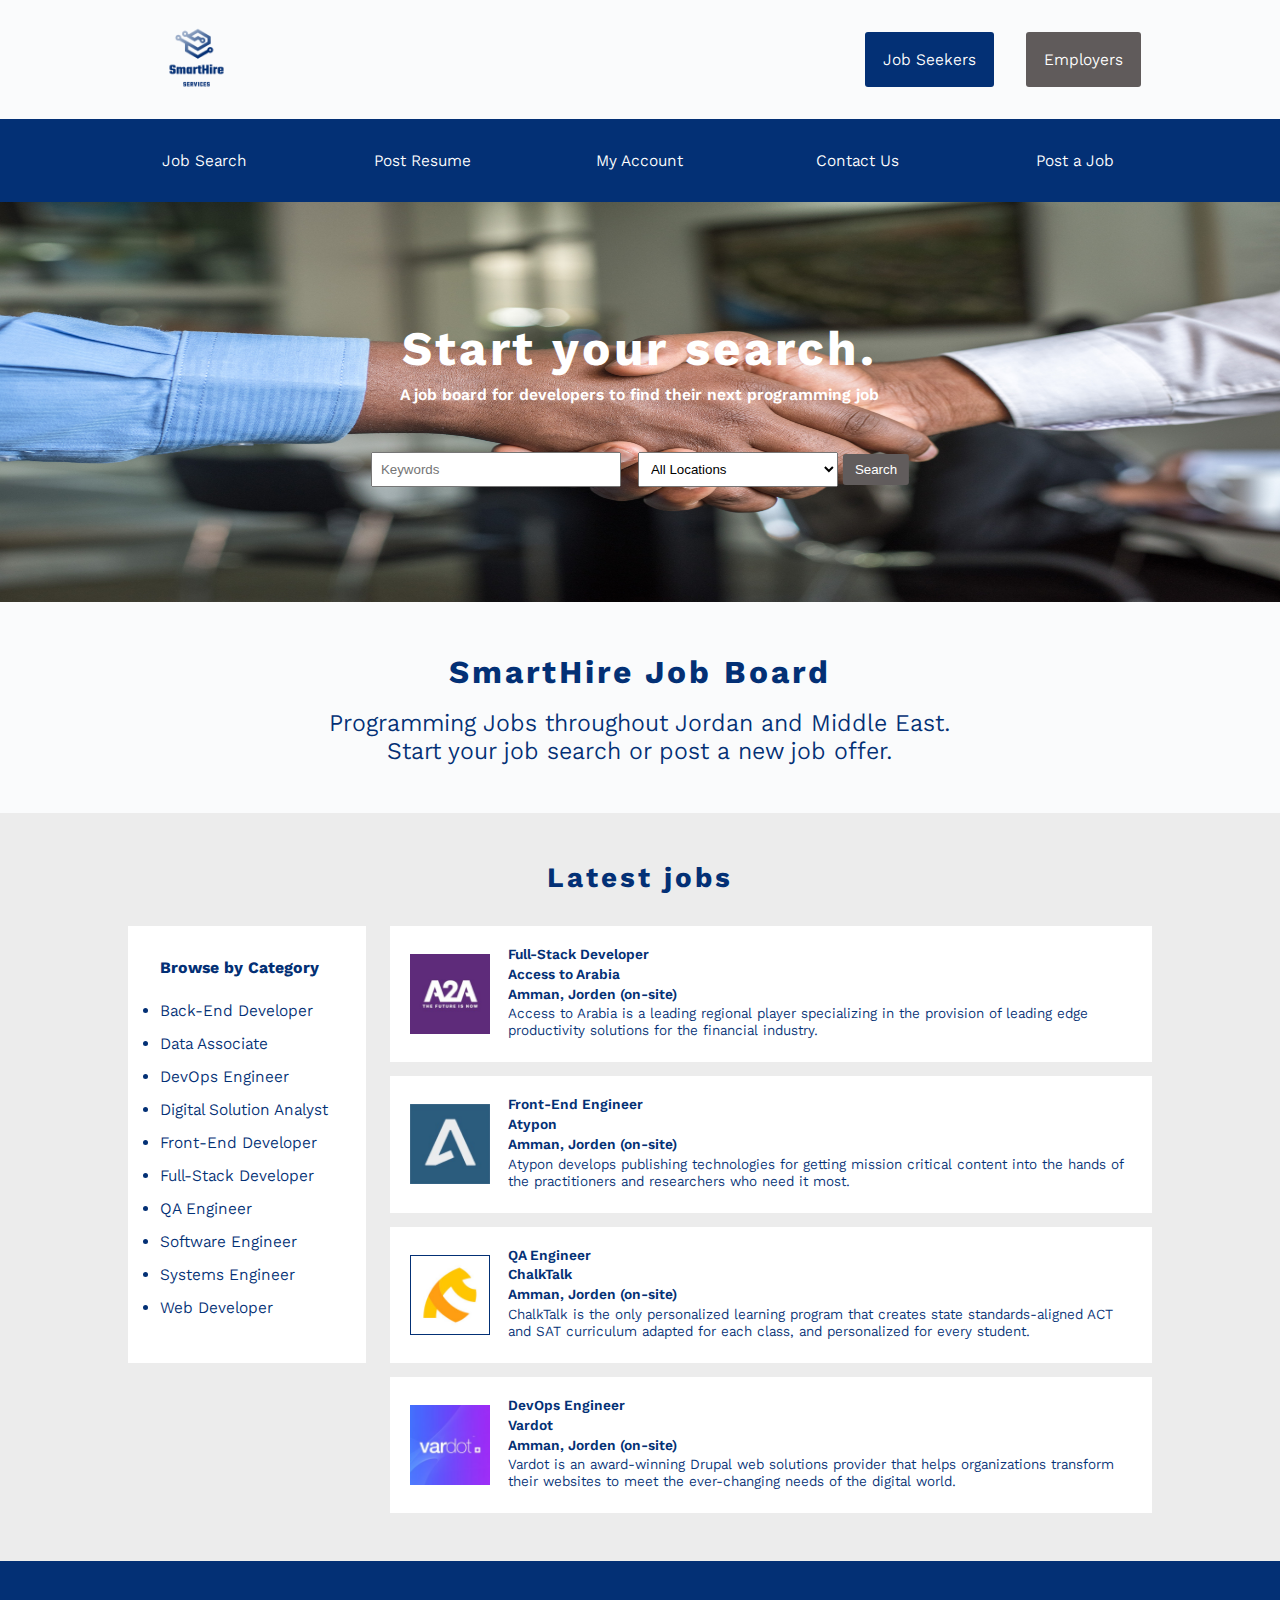
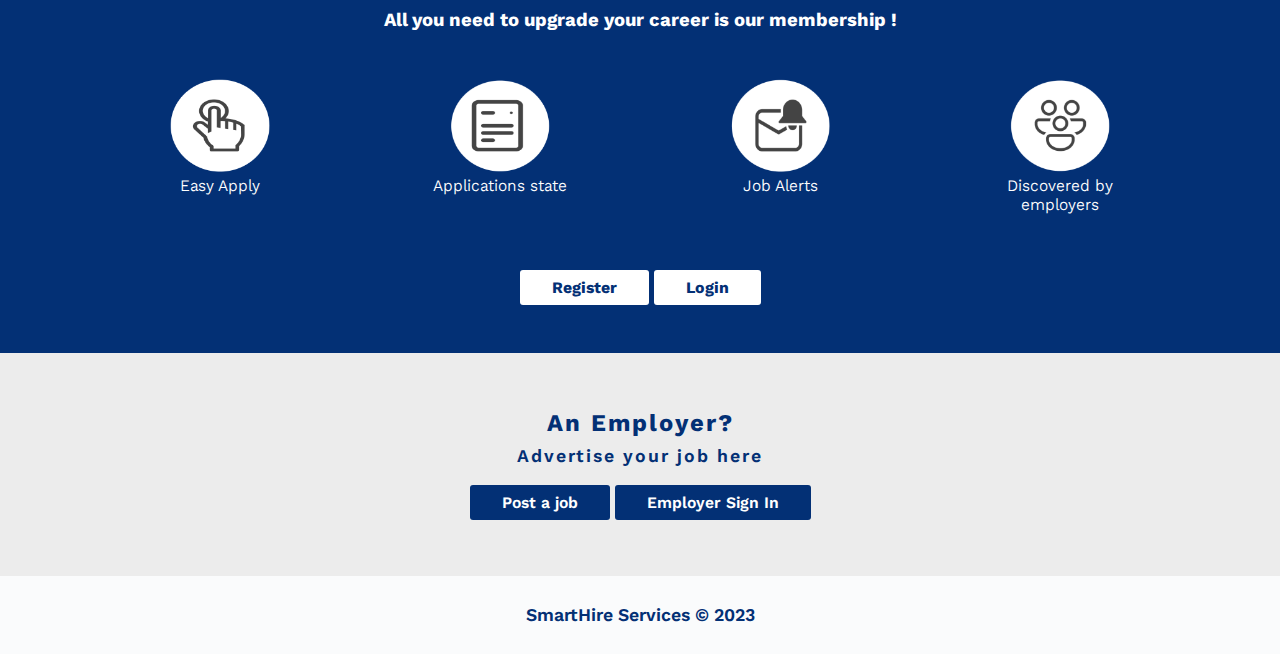
<file: index.html>
<!DOCTYPE html>
<html lang="en">
  <head>
    <meta charset="UTF-8" />
    <meta http-equiv="X-UA-Compatible" content="IE=edge" />
    <meta name="viewport" content="width=device-width, initial-scale=1.0" />
    <link href="./styles/style.css" rel="stylesheet" />
    <title>SmartHire Services</title>
  </head>
  <body>
    <header>
      <div class="row1">
        <div class="headerImg">
          <a href="./index.html">
            <img
              src="./assets/images/logo.png"
              alt="SmartHire Services Logo"
              class="logo"
          /></a>
        </div>
        <div class="headerbtnS">
          <a href="#">Job Seekers</a>
        </div>
        <div class="headerbtnP">
          <a href="#">Employers</a>
        </div>
      </div>
      <nav class="row2">
        <div class="nav1"><a href="#">Job Search</a></div>
        <div class="nav2"><a href="./post.html">Post Resume</a></div>
        <div class="nav3"><a href="#">My Account </a></div>
        <div class="nav4"><a href="#">Contact Us</a></div>
        <div class="nav5"><a href="#">Post a Job</a></div>
      </nav>
    </header>
    <main>
      <section class="hero">
        <div class="container">
          <img src="./assets/images/hero.jpg" alt="hands shaking" />
          <div class="centered">
            <h1 id="userName">Start your search.</h1>
            <p>A job board for developers to find their next programming job</p>
            <form>
              <input
                type="text"
                id="search"
                name="search"
                placeholder="Keywords"
                class="search"
              />
              <select id="cities" name="cities" onchange="alertFunction()">
                <option value="" disabled selected>All Locations</option>
                <option value="amman">Amman</option>
                <option value="zarqa">Zarqa</option>
                <option value="irbid">Irbid</option>
                <option value="madaba">Madaba</option>
              </select>
              <input type="submit" value="Search" class="searchbtn" />
            </form>
          </div>
        </div>
      </section>
      <section class="about">
        <h2>SmartHire Job Board</h2>
        <p>
          Programming Jobs throughout Jordan and Middle East.<br />
          Start your job search or post a new job offer.
        </p>
      </section>
      <section class="latest">
        <h3>Latest jobs</h3>
        <div class="jobs">
          <aside class="categories">
            <p>Browse by Category</p>
            <ul>
              <li><a href="#">Back-End Developer</a></li>
              <li><a href="#">Data Associate</a></li>
              <li><a href="#">DevOps Engineer</a></li>
              <li><a href="#">Digital Solution Analyst</a></li>
              <li><a href="#">Front-End Developer</a></li>
              <li><a href="#">Full-Stack Developer</a></li>
              <li><a href="#">QA Engineer</a></li>
              <li><a href="#">Software Engineer</a></li>
              <li><a href="#">Systems Engineer</a></li>
              <li><a href="#">Web Developer</a></li>
            </ul>
          </aside>
          <div class="job1 job-card">
            <div class="imgbox">
              <img src="./assets/images/A2A.png" alt="A2A company logo" />
            </div>
            <div class="textbox">
              <p>Full-Stack Developer</p>
              <p>Access to Arabia</p>
              <p>Amman, Jorden (on-site)</p>
              <p>
                Access to Arabia is a leading regional player specializing in
                the provision of leading edge productivity solutions for the
                financial industry.
              </p>
            </div>
          </div>
          <div class="job2 job-card">
            <div class="imgbox">
              <img src="./assets/images/Atypon.png" alt="A2A company logo" />
            </div>
            <div class="textbox">
              <p>Front-End Engineer</p>
              <p>Atypon</p>
              <p>Amman, Jorden (on-site)</p>
              <p>
                Atypon develops publishing technologies for getting mission
                critical content into the hands of the practitioners and
                researchers who need it most.
              </p>
            </div>
          </div>
          <div class="job3 job-card">
            <div class="imgbox">
              <img
                src="./assets/images/Chalktalk.png"
                alt="A2A company logo"
                style="border: 1px solid"
              />
            </div>
            <div class="textbox">
              <p>QA Engineer</p>
              <p>ChalkTalk</p>
              <p>Amman, Jorden (on-site)</p>
              <p>
                ChalkTalk is the only personalized learning program that creates
                state standards-aligned ACT and SAT curriculum adapted for each
                class, and personalized for every student.
              </p>
            </div>
          </div>
          <div class="job4 job-card">
            <div class="imgbox">
              <img src="./assets/images/Vardot.png" alt="A2A company logo" />
            </div>
            <div class="textbox">
              <p>DevOps Engineer</p>
              <p>Vardot</p>
              <p>Amman, Jorden (on-site)</p>
              <p>
                Vardot is an award-winning Drupal web solutions provider that
                helps organizations transform their websites to meet the
                ever-changing needs of the digital world.
              </p>
            </div>
          </div>
        </div>
      </section>
      <section class="features">
        <h3>All you need to upgrade your career is our membership !</h3>
        <div id="features-icons">
          <div>
            <img src="./assets/images/1.PNG" alt="Easy Apply" />
            <p>Easy Apply</p>
          </div>
          <div>
            <img src="./assets/images/2.PNG" alt="Easy Apply" />
            <p>Applications state</p>
          </div>
          <div>
            <img src="./assets/images/3.PNG" alt="Easy Apply" />
            <p>Job Alerts</p>
          </div>
          <div>
            <img src="./assets/images/4.PNG" alt="Easy Apply" />
            <p>Discovered by employers</p>
          </div>
        </div>

        <div id="featuresCTA">
          <a href="#">Register</a>
          <a href="#">Login</a>
        </div>
      </section>
      <section class="cta">
        <h3>An Employer?</h3>
        <p>Advertise your job here</p>
        <a href="#">Post a job</a>
        <a href="#">Employer Sign In</a>
      </section>
    </main>
    <footer>
      <p style="text-align: center">SmartHire Services &copy; 2023</p>
    </footer>

    <script src="./app.js"></script>
  </body>
</html>
</file>
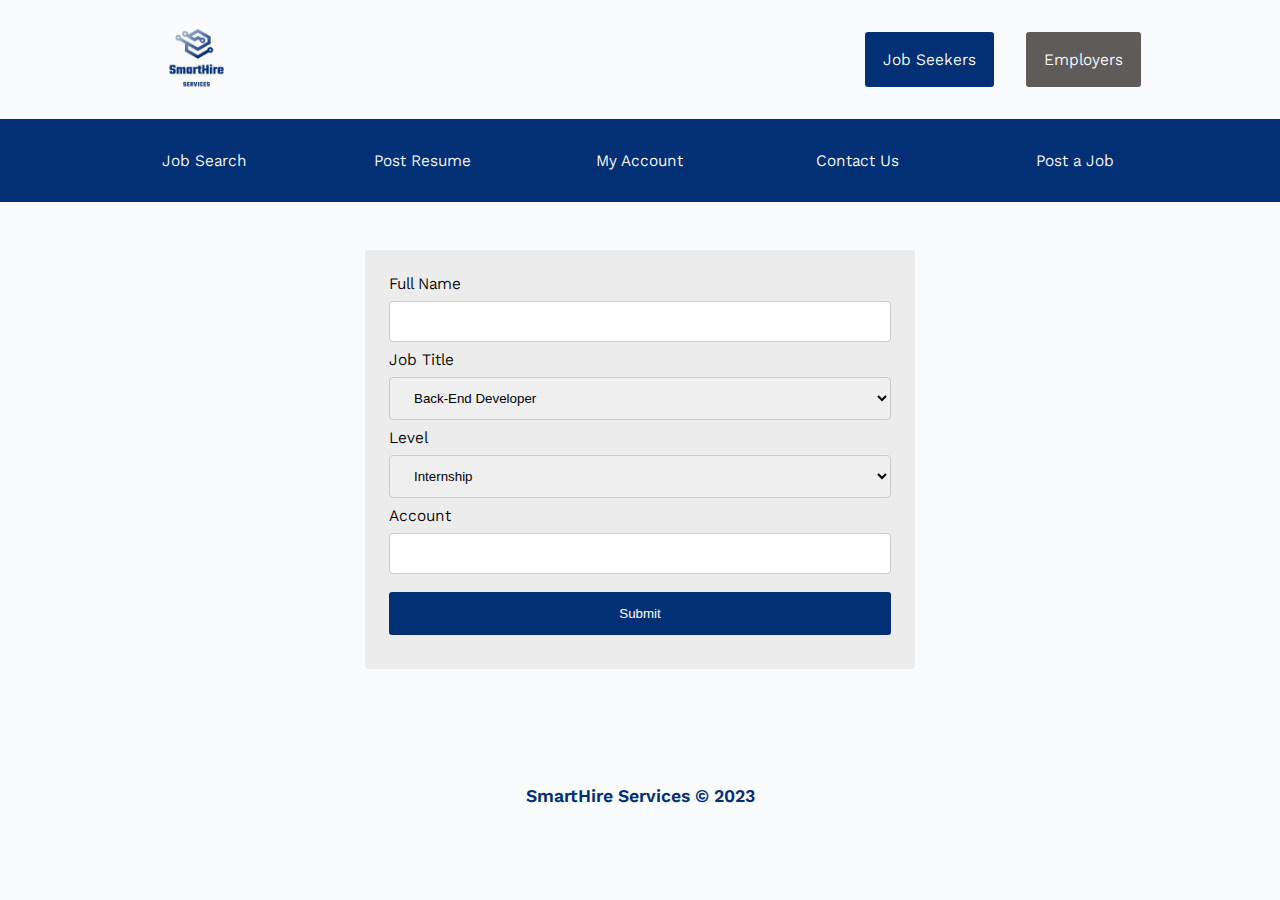
<file: post.html>
<!DOCTYPE html>
<html lang="en">
  <head>
    <meta charset="UTF-8" />
    <meta http-equiv="X-UA-Compatible" content="IE=edge" />
    <meta name="viewport" content="width=device-width, initial-scale=1.0" />
    <link href="./styles/style.css" rel="stylesheet" />

    <title>Post Resume</title>
  </head>
  <body>
  </head>
  <body>
    <header>
      <div class="row1">
        <div class="headerImg">
          <a href="./index.html">
            <img
              src="./assets/images/logo.png"
              alt="SmartHire Services Logo"
              class="logo"
          /></a>
        </div>
        <div class="headerbtnS">
          <a href="#">Job Seekers</a>
        </div>
        <div class="headerbtnP">
          <a href="#">Employers</a>
        </div>
      </div>
      <nav class="row2">
        <div class="nav1"><a href="#">Job Search</a></div>
        <div class="nav2"><a href="./post.html">Post Resume</a></div>
        <div class="nav3"><a href="#">My Account </a></div>
        <div class="nav4"><a href="#">Contact Us</a></div>
        <div class="nav5"><a href="#">Post a Job</a></div>
      </nav>
    </header>
    <main id="main">
      <form action="" id="form">
        <label for="name">Full Name</label>
        <input type="text" id="name" required />
        <label for="category">Job Title</label>
        <select name="category" id="category" required>
          <option value="Back-End Developer">Back-End Developer</option>
          <option value="Data Associate">Data Associate</option>
          <option value="DevOps Engineer">DevOps Engineer</option>
          <option value="Digital Solution Analyst">
            Digital Solution Analyst
          </option>
          <option value="Front-End Developer">Front-End Developer</option>
          <option value="Full-Stack Developer">Full-Stack Developer</option>
          <option value="QA Engineer">QA Engineer</option>
          <option value="Software Engineer">Software Engineer</option>
          <option value="Systems Engineer">Systems Engineer</option>
          <option value="Web Developer">Web Developer</option>
        </select>
        <label for="levels">Level</label>
        <select name="account" id="levels" required>
          <option value="Internship">Internship</option>
          <option value="Entry Level">Entry Level</option>
          <option value="Associate">Associate</option>
          <option value="Mid-Senior Level">Mid-Senior Level</option>
          <option value="Director">Director</option>
          <option value="Executive">Executive</option>
        </select>
        <label for="account">Account</label>
        <input type="url" id="account" required />
        <input type="submit" class="submit" />
      </form>
      <div id="card-container"></div>
    </main>
    <footer>
      <p style="text-align: center">SmartHire Services &copy; 2023</p>
    </footer>
    <script src="./form.js"></script>
  </body>
</html>
</file>
<file: styles/style.css>
@import url("https://fonts.googleapis.com/css2?family=Kantumruy+Pro:wght@400;500;600&family=Roboto:wght@500&display=swap");
.row1 {
  display: flex;
  justify-content: center;
  align-items: center;
  padding: 0rem 8.2rem;
}

.headerImg {
  flex-basis: 65%;
}

.logo {
  width: 11.5rem;
  height: 11.5rem;
  max-width: 100%;
}

.headerbtnP {
  padding-left: 1.2rem;
}
.headerbtnP a {
  background-color: #605b5b;
  padding: 1.8rem;
  border-radius: 3px;
}

.headerbtnS {
  margin-right: 2rem;
}
.headerbtnS a {
  background-color: #033075;
  padding: 1.8rem;
  border-radius: 3px;
}

.row2 {
  background-color: #033075;
  padding: 3.2rem 9.6rem;
  display: grid;
  grid-template-columns: repeat(5, 1fr);
  grid-template-rows: 1fr;
  grid-auto-flow: row;
  grid-template-areas: "nav1 nav2 nav3 nav4 nav5";
  align-items: center;
  justify-items: center;
}

.nav1 {
  grid-area: nav1;
}

.nav2 {
  grid-area: nav2;
}

.nav3 {
  grid-area: nav3;
}

.nav4 {
  grid-area: nav4;
}

.nav5 {
  grid-area: nav5;
}

header a {
  text-decoration: none;
  color: white;
  display: inline-block;
}

@media (max-width: 48em) {
  .headerImg {
    flex-basis: 55%;
  }
}
@media (max-width: 34em) {
  .row1 {
    padding: 0rem;
  }
  .headerImg {
    flex-basis: 30%;
  }
  .row2 {
    grid-template-columns: repeat(3, 1fr);
    grid-template-rows: repeat(2, 1fr);
    grid-template-areas: "nav1 nav2 nav3" "nav4 nav5 .";
    padding: 4.8rem;
    gap: 4rem;
  }
}
* {
  padding: 0;
  margin: 0;
  box-sizing: border-box;
}

html {
  font-size: 62.5%;
  overflow-x: hidden;
}

body {
  font-family: "Kantumruy Pro", sans-serif;
  background-color: rgb(250, 251, 252);
  font-size: 1.6rem;
}

.container {
  position: relative;
  text-align: center;
  color: white;
}
.container img {
  width: 100%;
  height: 40rem;
}

.centered {
  position: absolute;
  top: 50%;
  left: 50%;
  transform: translate(-50%, -50%);
}
.centered h1 {
  font-size: 4.8rem;
  letter-spacing: 3px;
  margin-bottom: 0.8rem;
}
.centered p {
  margin-bottom: 4.8rem;
  font-weight: 600;
  font-size: 1.6rem;
}
.centered form .search {
  padding: 0.8rem;
  margin-right: 1.2rem;
  width: 25rem;
}
.centered form select {
  padding: 0.8rem;
  width: 20rem;
}

.searchbtn {
  padding: 0.8rem 1.2rem;
  background-color: hsl(0, 3%, 37%);
  border: none;
  color: white;
  border-radius: 3px;
  text-align: center;
}

.about {
  padding: 4.8rem 12.8rem;
  text-align: center;
  color: #033075;
}
.about h2 {
  font-size: 3.2rem;
  margin-bottom: 1.8rem;
  letter-spacing: 3px;
}
.about p {
  font-size: 2.4rem;
}

.latest {
  padding: 4.8rem 12.8rem;
  background-color: #ececec;
  color: #033075;
}
.latest h3 {
  text-align: center;
  font-size: 2.8rem;
  letter-spacing: 3px;
  margin-bottom: 3.2rem;
}

.jobs {
  display: grid;
  grid-template-columns: repeat(4, 1fr);
  grid-template-rows: repeat(4, 1fr);
  gap: 1.4rem 2.4rem;
  grid-auto-flow: row;
  grid-template-areas: "categories job1 job1 job1" "categories job2 job2 job2" "categories job3 job3 job3" ". job4 job4 job4";
}

.categories {
  grid-area: categories;
  background-color: white;
  padding: 3.2rem;
}
.categories p {
  margin-bottom: 2.4rem;
  font-weight: 700;
}
.categories li {
  margin-bottom: 1.4rem;
}
.categories a {
  text-decoration: none;
  color: #033075;
}

.job1 {
  grid-area: job1;
}

.job2 {
  grid-area: job2;
}

.job3 {
  grid-area: job3;
}

.job4 {
  grid-area: job4;
}

.job-card {
  display: flex;
  gap: 1.8rem;
  font-size: 1.4rem;
  background-color: white;
  padding: 2rem;
}
.job-card img {
  width: 8rem;
  height: 8rem;
  text-align: center;
}

.imgbox {
  display: flex;
  justify-content: center;
  align-items: center;
}

.textbox {
  display: grid;
}
.textbox p:not(:last-child) {
  font-weight: 600;
}

.features {
  background-color: #033075;
  color: white;
  padding: 4.8rem 12.8rem;
  text-align: center;
}
.features img {
  width: 10rem;
}

#features-icons {
  display: grid;
  grid-template-columns: repeat(4, 1fr);
  gap: 9.6rem;
  margin-top: 4.8rem;
}

#featuresCTA a {
  text-decoration: none;
  color: #033075;
  padding: 0.8rem 3.2rem;
  display: inline-block;
  margin-top: 5.6rem;
  border-radius: 3px;
  background-color: white;
  font-weight: 700;
}

.cta {
  padding: 5.6rem 12.8rem;
  text-align: center;
  color: #033075;
  background-color: #ececec;
}
.cta h3 {
  font-weight: 700;
  font-size: 2.4rem;
  margin-bottom: 0.8rem;
  letter-spacing: 2px;
}
.cta p {
  font-weight: 600;
  font-size: 1.8rem;
  margin-bottom: 1.8rem;
  letter-spacing: 2px;
}
.cta a {
  text-decoration: none;
  background-color: #033075;
  padding: 0.8rem 3.2rem;
  display: inline-block;
  border-radius: 3px;
  color: white;
  font-weight: 600;
}

footer {
  padding: 2.8rem;
  color: #033075;
  font-weight: 600;
  font-size: 1.8rem;
}

/* BELOW 1200px (Landscape Tablets) */
@media (max-width: 75em) {
  html {
    /* 9px / 16px  */
    font-size: 56.25%;
  }
  .searchbtn {
    margin-top: 1.4rem;
    margin-right: -1.8rem;
  }
}
/* BELOW 944px (Tablets) */
@media (max-width: 59em) {
  html {
    /* 8px / 16px = 0.5 = 50% */
    font-size: 50%;
  }
}
/* BELOW 544px (Phones) */
@media (max-width: 34em) {
  .centered #userName {
    font-size: 3rem;
  }
  .centered .search {
    margin-bottom: 1.2rem;
    text-align: center;
  }
  .centered select {
    text-align: center;
  }
  .latest {
    padding: 4.8rem 4.8rem;
  }
  .latest .jobs {
    grid-template-columns: 1fr;
    grid-template-rows: 1fr 1fr 1fr 1fr;
    grid-template-areas: "job1" "job2" "job3" "job4";
  }
  .latest .jobs .job-card {
    height: -moz-fit-content;
    height: fit-content;
    flex-direction: column;
    text-align: center;
  }
  .latest .jobs .job-card .textbox,
  .latest .jobs .job-card .imgbox {
    display: block;
  }
  .latest .categories {
    display: none;
  }
  .features {
    padding: 4.8rem 4.8rem;
  }
  .features #features-icons {
    grid-template-columns: repeat(2, 1fr);
    gap: 3.2rem;
  }
  .cta {
    padding: 5.6rem 4.8rem;
  }
  .about {
    padding: 4.8rem;
  }
}
/*Form*/
#form {
  margin: 4.8rem auto;
  max-width: 55rem;
  border-radius: 3px;
  background-color: #ececec;
  padding: 2.4rem;
}
#form input,
#form select {
  width: 100%;
  padding: 12px 20px;
  margin: 8px 0;
  display: inline-block;
  border: 1px solid #ccc;
  border-radius: 4px;
  box-sizing: border-box;
}
#form .submit {
  width: 100%;
  background-color: #033075;
  color: white;
  padding: 1.4rem 2rem;
  margin: 1rem 0;
  border: none;
  border-radius: 3px;
  cursor: pointer;
}

#card-container {
  display: flex;
  justify-content: center;
  align-items: center;
  flex-wrap: wrap;
  gap: 1.6rem;
  max-width: 140rem;
  margin: 0 auto;
  padding: 2rem 1rem;
}
#card-container > div {
  background-color: #ececec;
  box-shadow: 0 0.4rem 0.8rem 0 rgba(3, 48, 117, 0.2);
  transition: 0.3s;
  margin: 0.8rem;
  border-radius: 3px;
  text-align: center;
  width: 100%;
  max-width: 35rem;
}
#card-container > div:hover {
  box-shadow: 0 0.8rem 1.6rem 0 rgba(3, 48, 117, 0.2);
}
#card-container > div > div {
  padding: 1rem 1.6rem;
}
#card-container h2 {
  text-transform: uppercase;
  margin-bottom: 1.6rem;
}
#card-container p {
  margin-bottom: 1.4rem;
}/*# sourceMappingURL=style.css.map */
</file>
